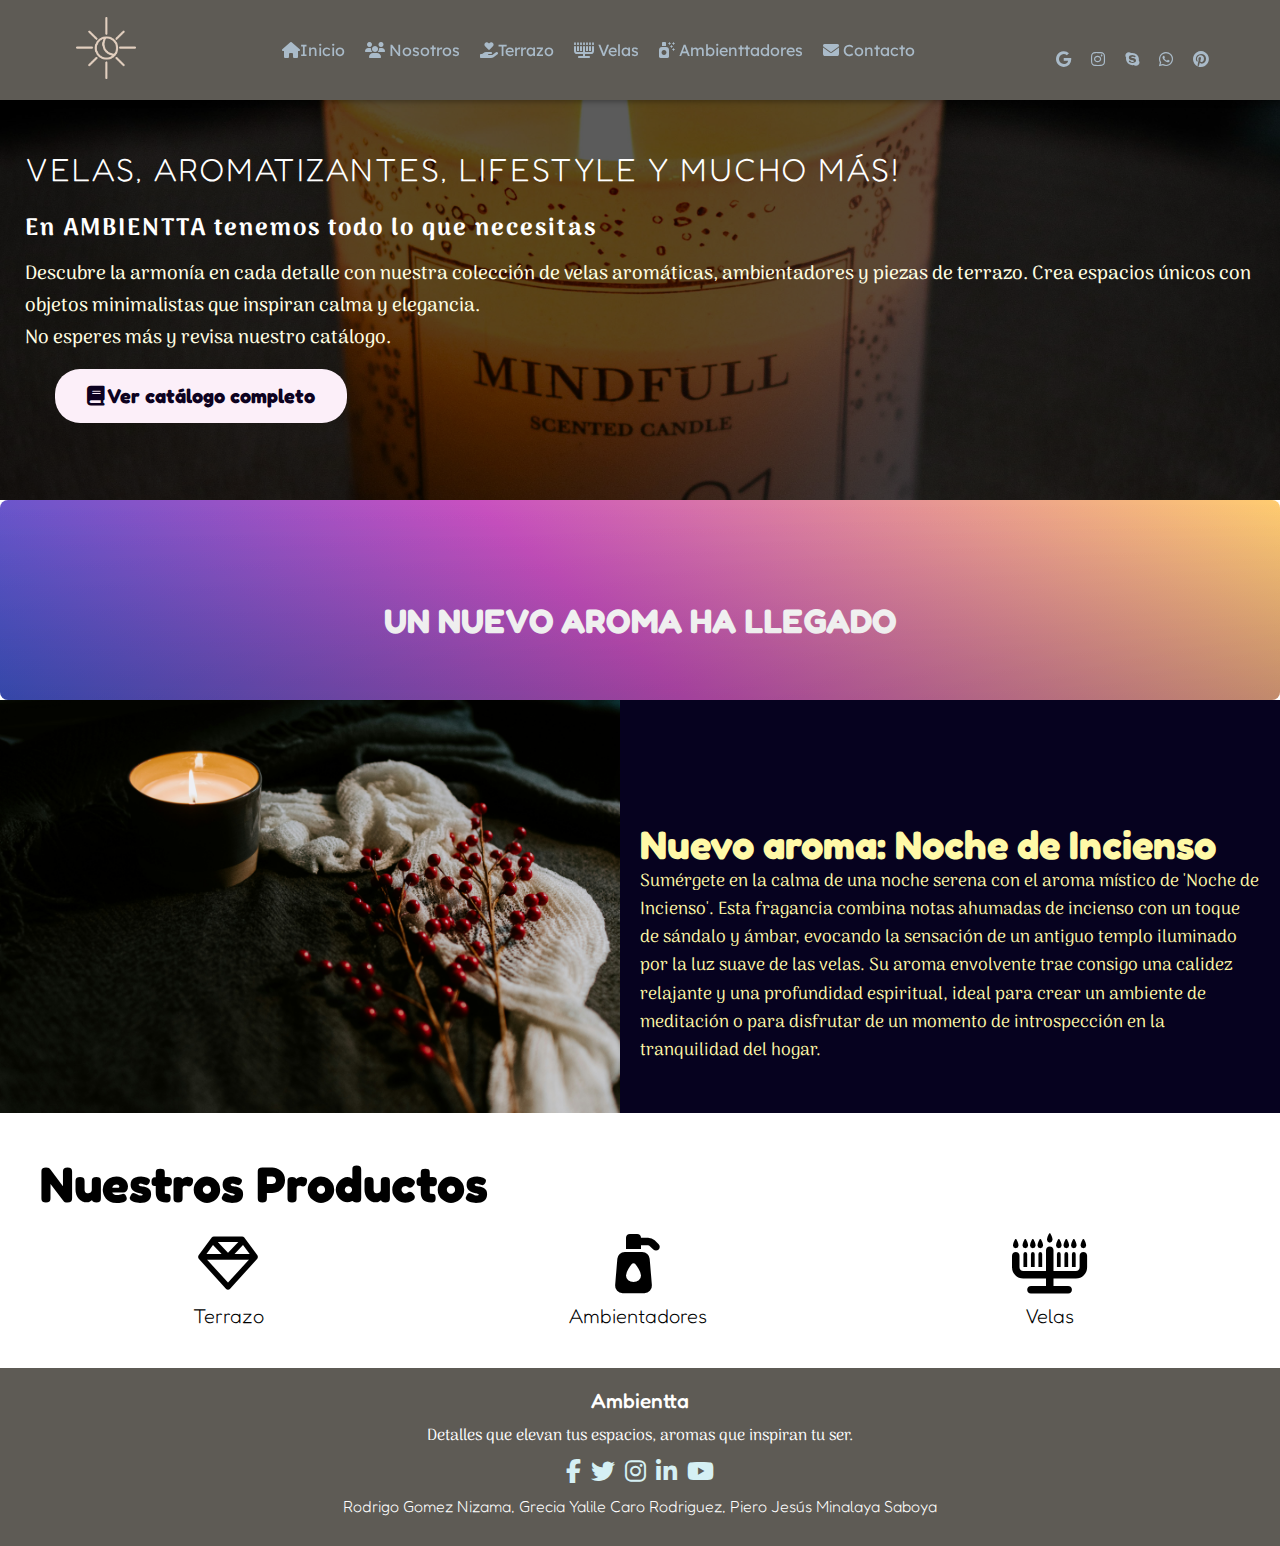
<file: index.html>
<!DOCTYPE html>
<html lang="en">
<head>
    <meta charset="UTF-8">
    <meta name="viewport" content="width=device-width, initial-scale=1.0">
    <title>Document</title>
    <link rel="stylesheet" href="estiloinicio.css">
    <link rel="stylesheet" href="css/all.min.css">
    <style>
        @import url('https://fonts.googleapis.com/css2?family=Lexend:wght@100..900&display=swap');
        </style>
    <style>
            @import url('https://fonts.googleapis.com/css2?family=Fredoka:wght@300..700&display=swap');
            </style>
    <style>
        @import url('https://fonts.googleapis.com/css2?family=Arima:wght@100..700&display=swap');
        </style>
</head>
<body>
    <header>
        <div class="logo">
            <img src="IMÁGENES/1500w/LOGO AMBIENTTA.png" alt="Tu Logotipo">
        </div>
        <nav>
            <ul>
                <li><a href="#"><i class="fa-solid fa-house"></i>Inicio</a></li>
                <li><a href="nosotros.html"><i class="fa-solid fa-users"></i> Nosotros</a></li>
                <li><a href="terrazo.html"><i class="fa-solid fa-hand-holding-heart"></i>Terrazo</a></li>
                <li><a href="velas.html"><i class="fa-solid fa-menorah"></i> Velas</a></li>
                <li><a href="#"><i class="fa-solid fa-spray-can-sparkles"></i> Ambienttadores</a></li>
                <li><a href="#"><i class="fa-solid fa-envelope"></i> Contacto</a></li>           
                               
            </ul>
        </nav>
        <div class="iconos">
            <a href="https://www.google.com" target="_blank"><i class="fa-brands fa-google"></i></a>
            <a href="https://www.instagram.com/" target="_blank"><i class="fa-brands fa-instagram"></i></a>
            <a href="https://www.skype.com/es/" target="_blank"><i class="fa-brands fa-skype"></i></a>
            <a href="https://www.whatsapp.com" target="_blank"><i class="fa-brands fa-whatsapp"></i></a>
            <a href="https://www.whatsapp.com" target="_blank"><i class="fa-brands fa-pinterest"></i></a>
        </div>
    </header>
    

<!-- ACÁ COMIENZA EL CUERPO PRINCIPAL -->


    <main>
        <section class="principal">
            <div class="contenidouno">
                <h1>Velas, aromatizantes, lifestyle y mucho más!</h1>
                <h2>En AMBIENTTA tenemos todo lo que necesitas</h2>
                <p>Descubre la armonía en cada detalle con nuestra colección de velas aromáticas, ambientadores y piezas de terrazo. Crea espacios únicos con objetos minimalistas que inspiran calma y elegancia. 
                   <br> No esperes más y revisa nuestro catálogo.
                </p>
                <div class="botones">
                    <a href="#" class="button"><i class="fa-solid fa-book"></i> Ver catálogo completo</a>
                </div>
            </div>
        </section>

<!-- NOVEDAD-->

<div class="card">
    <div class="card-content">
      <p class="card-title">UN NUEVO AROMA HA LLEGADO
      </p>
    </div>
  </div>
  

<!-- Inicio segunda sección-->

<section class="segundaparte">
    <div class="novedad">
        <div class="imagen">
            <img src="IMÁGENES/novedadimagen.jpg" alt="Vela">
        </div>
        <div class="texto">
            <h2>Nuevo aroma: Noche de Incienso</h2>
            <p>Sumérgete en la calma de una noche serena con el aroma místico de 'Noche de Incienso'. Esta fragancia combina notas ahumadas de incienso con un toque de sándalo y ámbar, evocando la sensación de un antiguo templo iluminado por la luz suave de las velas. Su aroma envolvente trae consigo una calidez relajante y una profundidad espiritual, ideal para crear un ambiente de meditación o para disfrutar de un momento de introspección en la tranquilidad del hogar.
            </p>
        </div>
    </div>
</section>

<!-- FIN DE SEGUNDA SECCIÓN-->

<!--INICIO TERCERA SECCIÓN-->
<section class="productos">
    <h2 class="titulo-productos">Nuestros Productos</h2>
    <div class="iconos">
        <div class="icono">
            <i class="fa-regular fa-gem"></i alt="Terrazo">
            <p>Terrazo</p>
        </div>
        <div class="icono">
            <i class="fa-solid fa-pump-soap"></i alt="Ambientadores">
            <p>Ambientadores</p>
        </div>
        <div class="icono">
            <i class="fa-solid fa-hanukiah"></i alt="Velas">
            <p>Velas</p>
        </div>
    </div>
</section>


<!-- ACÁ EMPIEZA EL FOOTER (Aún se pueden agregar más secciones arriba)-->
<footer class="footer">
    <div class="filas">
      <h3>Ambientta</h3>
    </div>
    <div class="filas">
      <p>Detalles que elevan tus espacios, aromas que inspiran tu ser.</p>
    </div>
    <div class="filas">
      <div class="social-icons1">
        <ul class="social-icons">
          <li><a href="https://www.facebook.com" target="_blank"><i class="fab fa-facebook-f"></i></a></li>
          <li><a href="https://www.twitter.com" target="_blank"><i class="fab fa-twitter"></i></a></li>
          <li><a href="https://www.instagram.com" target="_blank"><i class="fab fa-instagram"></i></a></li>
          <li><a href="https://www.linkedin.com" target="_blank"><i class="fab fa-linkedin-in"></i></a></li>
          <li><a href="https://www.youtube.com" target="_blank"><i class="fab fa-youtube"></i></a></li>
      </ul>
      </div>
    </div>
    <div class="filas">
      <h4>Rodrigo Gomez Nizama, Grecia Yalile Caro Rodriguez, Piero Jesús Minalaya Saboya</h4>
    </div>
  </footer>

    </main>
</body>
</html>
</file>
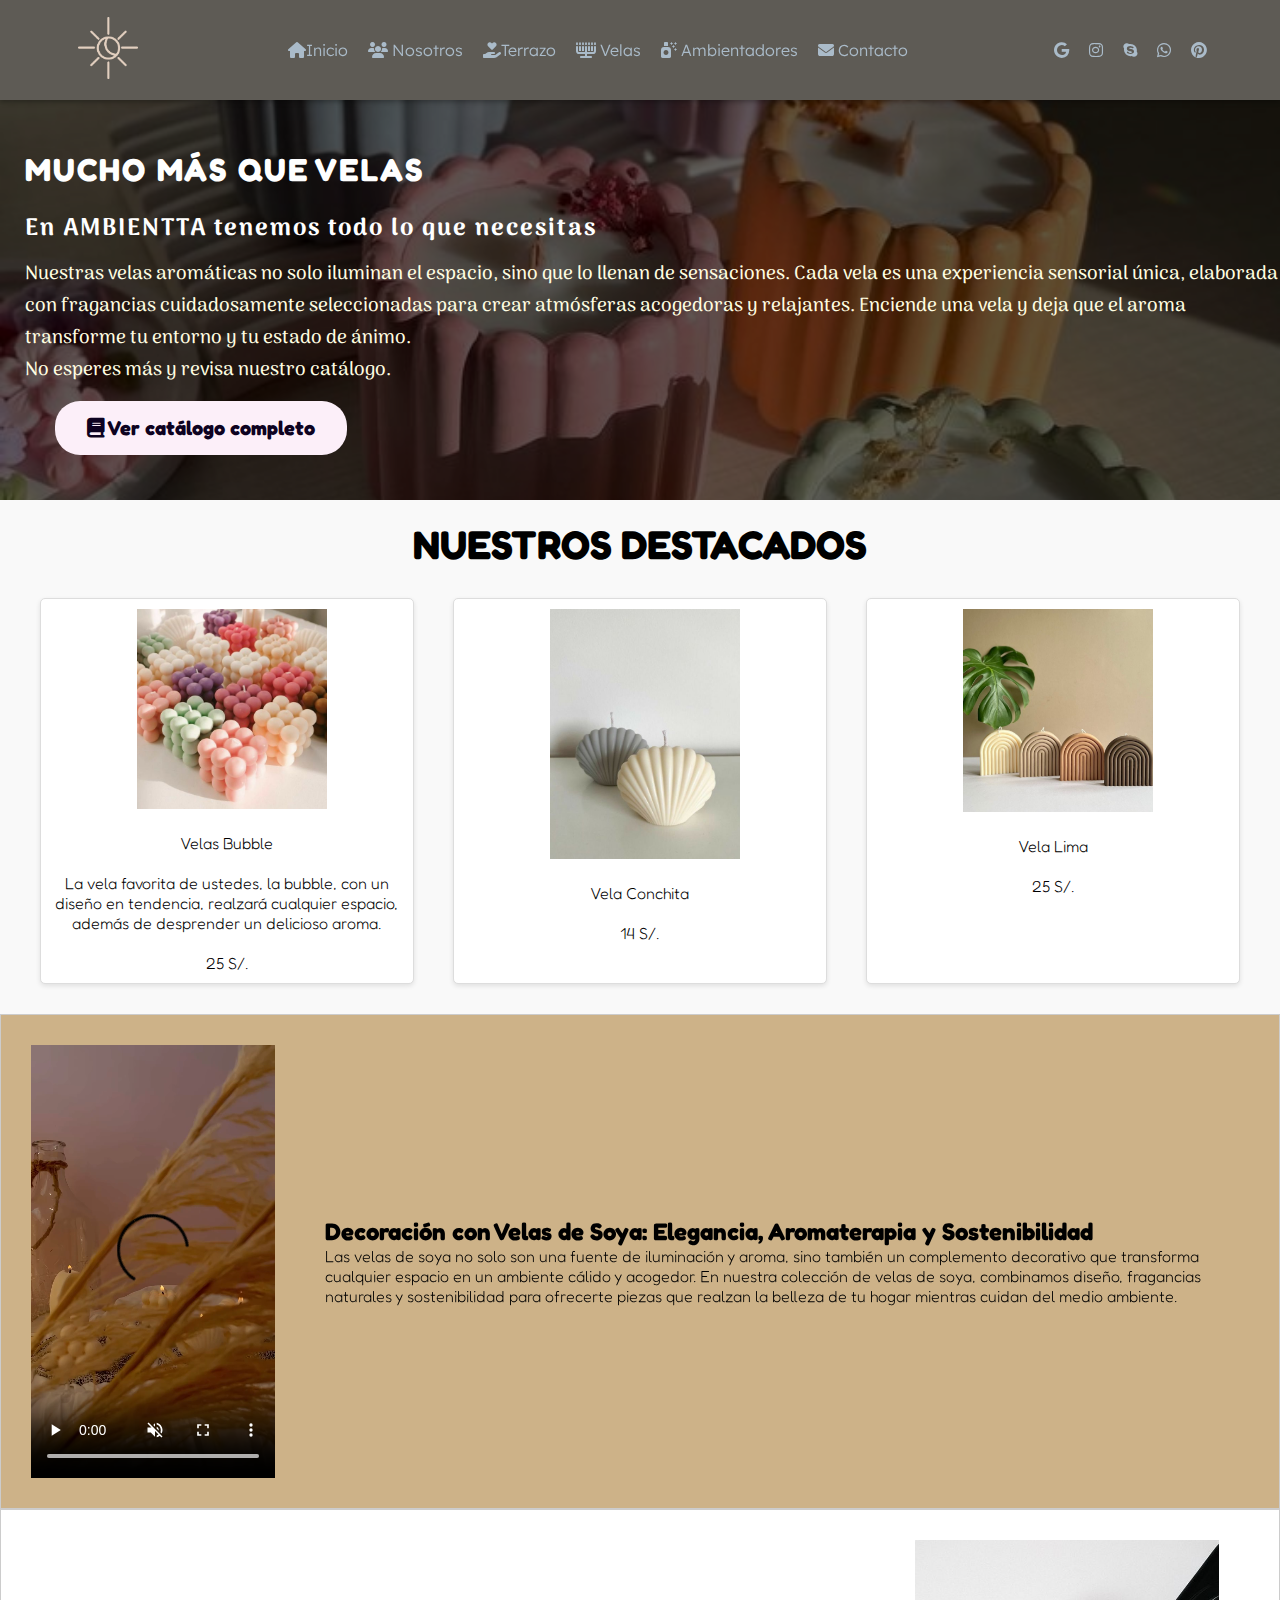
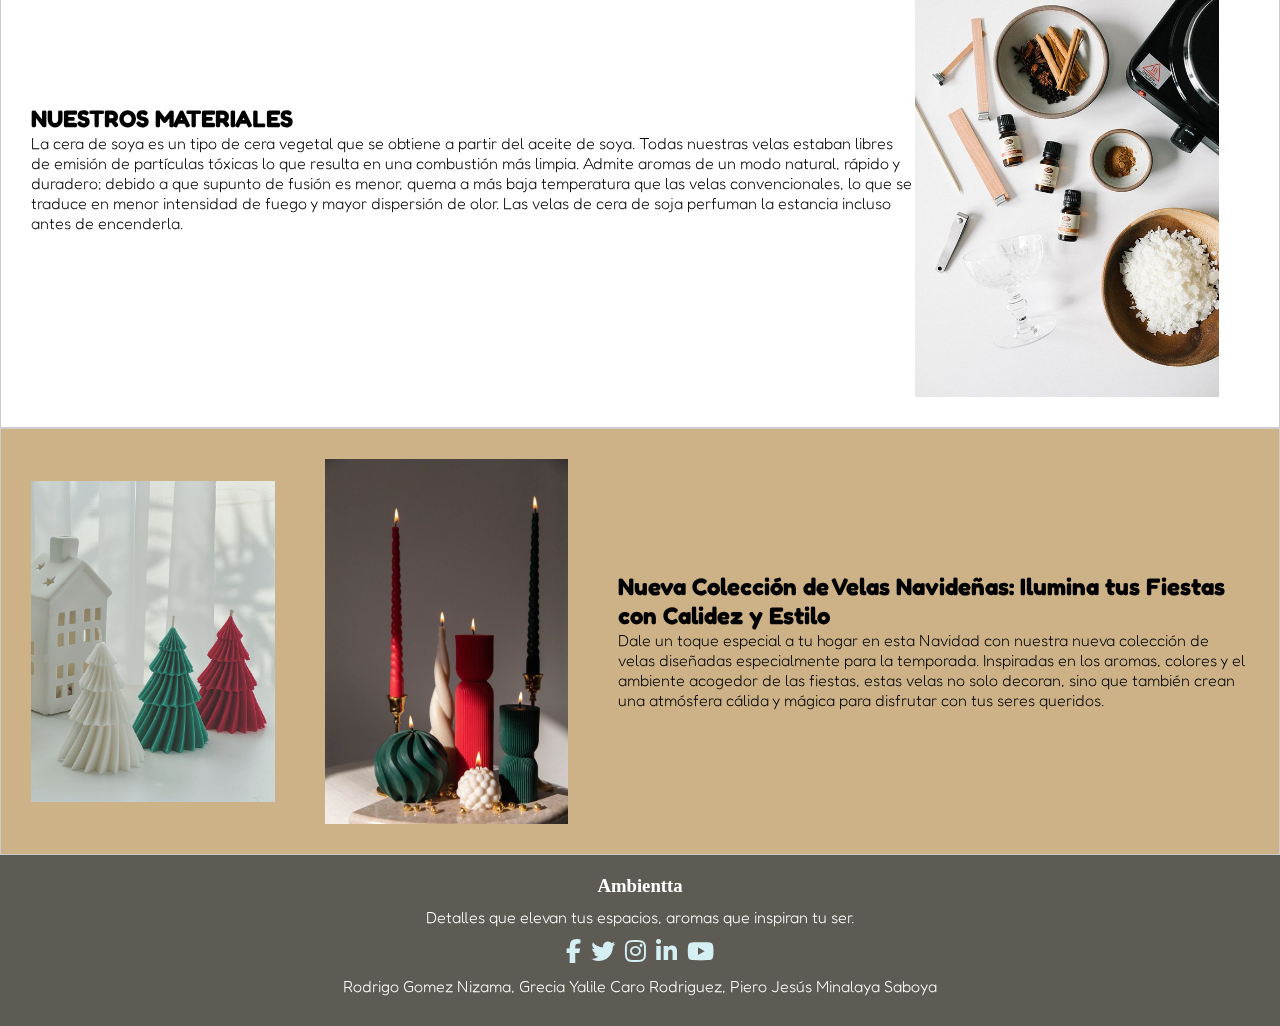
<file: velas.html>
<!DOCTYPE html>
<html lang="en">
<head>
    <meta charset="UTF-8">
    <meta name="viewport" content="width=device-width, initial-scale=1.0">
    <title>Document</title>
    <link rel="stylesheet" href="velasestilo.css">
    <link rel="stylesheet" href="css/all.min.css">
    <style>
        @import url('https://fonts.googleapis.com/css2?family=Lexend:wght@100..900&display=swap');
        </style>
    <style>
            @import url('https://fonts.googleapis.com/css2?family=Fredoka:wght@300..700&display=swap');
            </style>
    <style>
        @import url('https://fonts.googleapis.com/css2?family=Arima:wght@100..700&display=swap');
        </style>
</head>
<body>
    <header>
        <div class="logo">
            <img src="IMÁGENES/1500w/LOGO AMBIENTTA.png" alt="Tu Logotipo">
        </div>
        <nav>
            <ul>
                <li><a href="index.html"><i class="fa-solid fa-house"></i>Inicio</a></li>
                <li><a href="nosotros.html"><i class="fa-solid fa-users"></i> Nosotros</a></li>
                <li><a href="terrazo.html"><i class="fa-solid fa-hand-holding-heart"></i>Terrazo</a></li>
                <li><a href="#"><i class="fa-solid fa-menorah"></i> Velas</a></li>
                <li><a href="#"><i class="fa-solid fa-spray-can-sparkles"></i> Ambientadores</a></li>
                <li><a href="#"><i class="fa-solid fa-envelope"></i> Contacto</a></li>           
                               
            </ul>
        </nav>
        <div class="iconos">
            <a href="https://www.google.com" target="_blank"><i class="fa-brands fa-google"></i></a>
            <a href="https://www.instagram.com/" target="_blank"><i class="fa-brands fa-instagram"></i></a>
            <a href="https://www.skype.com/es/" target="_blank"><i class="fa-brands fa-skype"></i></a>
            <a href="https://www.whatsapp.com" target="_blank"><i class="fa-brands fa-whatsapp"></i></a>
            <a href="https://es.pinterest.com/" target="_blank"><i class="fa-brands fa-pinterest"></i></a>
        </div>
    </header>
    

<!-- ACÁ COMIENZA EL CUERPO PRINCIPAL -->


    <main>
        <section class="principal">
            <div class="contenidouno">
                <h1>MUCHO MÁS QUE VELAS</h1>
                <h2>En AMBIENTTA tenemos todo lo que necesitas</h2>
                <p>Nuestras velas aromáticas no solo iluminan el espacio, sino que lo llenan de sensaciones. Cada vela es una experiencia sensorial única, elaborada con fragancias cuidadosamente seleccionadas para crear atmósferas acogedoras y relajantes. Enciende una vela y deja que el aroma transforme tu entorno y tu estado de ánimo. 
                   <br> No esperes más y revisa nuestro catálogo.
                </p>
                <div class="botones">
                    <a href="#" class="button"><i class="fa-solid fa-book"></i> Ver catálogo completo</a>
                </div>
            </div>
        </section>

<!-- FIN DE PRIMERA SECCIÓN -->

<section class="galeria">
    <h1 class="titulo">NUESTROS DESTACADOS</h1>
    <div class="cuadros">
        <div class="cuadro">
            <div class="imagen-container">
                <img src="IMÁGENES/velas4.jpg" alt="Imagen 1">
            </div>
            <p> Velas Bubble</p>
            <p> La vela favorita de ustedes, la bubble, con un diseño en tendencia, realzará cualquier espacio, además de desprender un delicioso aroma.</p>
            <p>25 S/.</p>
        </div>
        <div class="cuadro">         
            <div class="imagen-container">
                <img src="IMÁGENES/velas5.jpg" alt="Imagen 2">
            </div>
            <p>Vela Conchita</p>
            <p>14 S/.</p>
        </div>
        <div class="cuadro">
            <div class="imagen-container">
                <img src="IMÁGENES/velas6.jpg" alt="Imagen 3">
            </div>
            <p>Vela Lima </p>
            <p>25 S/.</p>
        </div>
    </div>
</section>
<!-- INICIO DE LA TERCERA SECCIÓN -->
<section class="banner">
    <div class="container">
        <video muted controls autoplay loop>
        <source src="IMÁGENES/vid3.mp4"></video>
        <div class="texti">
            <h2>Decoración con Velas de Soya: Elegancia, Aromaterapia y Sostenibilidad </h2>
            <p>Las velas de soya no solo son una fuente de iluminación y aroma, sino también un complemento decorativo que transforma cualquier espacio en un ambiente cálido y acogedor. En nuestra colección de velas de soya, combinamos diseño, fragancias naturales y sostenibilidad para ofrecerte piezas que realzan la belleza de tu hogar mientras cuidan del medio ambiente.</p>
           
        
            </div>

    </div>
</section>
<!--FIN DE LA TERCERA SECCION-->

<!--INICIO DE LA CUARTA SECCION-->
<section class="recuadro">
    <div class="conta">
        <img src="IMÁGENES/velas9.jpg" alt="">
        <div class="texti">
            <h2>NUESTROS MATERIALES </h2>
            <p>La cera de soya es un tipo de cera vegetal que se obtiene a partir del aceite de soya. Todas nuestras velas estaban libres de emisión de partículas tóxicas  lo que resulta en una combustión más limpia.
                Admite aromas de un modo natural, rápido y duradero; debido a que supunto de fusión es menor, quema a más baja temperatura que las velas convencionales, lo que se traduce en menor intensidad de fuego y mayor dispersión de olor. Las velas de cera de soja perfuman la estancia incluso antes de encenderla.
            </p>
    </section>

<!--INICIO QUINTA SECCION-->
  <section class="ultimo">
    <div class="recuadroo">
           <img src="IMÁGENES/velas7.jpg" alt=""> 
           <img src="IMÁGENES/velas8.jpg" alt="">
            <div class="text">
                <h2>Nueva Colección de Velas Navideñas: Ilumina tus Fiestas con Calidez y Estilo</h2>
                <p>Dale un toque especial a tu hogar en esta Navidad con nuestra nueva colección de velas diseñadas especialmente para la temporada. Inspiradas en los aromas, colores y el ambiente acogedor de las fiestas, estas velas no solo decoran, sino que también crean una atmósfera cálida y mágica para disfrutar con tus seres queridos.</p>
            </div>
        </div>
  </section>




<!-- ACÁ EMPIEZA EL FOOTER (Aún se pueden agregar más secciones arriba)-->
<footer class="footer">
    <div class="filas">
      <h3>Ambientta</h3>
    </div>
    <div class="filas">
      <p>Detalles que elevan tus espacios, aromas que inspiran tu ser.</p>
    </div>
    <div class="filas">
      <div class="social-icons1">
        <ul class="social-icons">
          <li><a href="https://www.facebook.com" target="_blank"><i class="fab fa-facebook-f"></i></a></li>
          <li><a href="https://www.twitter.com" target="_blank"><i class="fab fa-twitter"></i></a></li>
          <li><a href="https://www.instagram.com" target="_blank"><i class="fab fa-instagram"></i></a></li>
          <li><a href="https://www.linkedin.com" target="_blank"><i class="fab fa-linkedin-in"></i></a></li>
          <li><a href="https://www.youtube.com" target="_blank"><i class="fab fa-youtube"></i></a></li>
      </ul>
      </div>
    </div>
    <div class="filas">
      <h4>Rodrigo Gomez Nizama, Grecia Yalile Caro Rodriguez, Piero Jesús Minalaya Saboya</h4>
    </div>
  </footer>

    </main>
</body>
</html>
</file>
<file: estiloinicio.css>
/* HEADER */
*{
    margin: 0;
    padding: 0;
}

.logo img{
    width: 60px;
    height: auto;
}

.logo{
    padding: 0 15px;
}

header {
    display: flex;
    justify-content: space-around;
    align-items: center;
    background-color: #5e5b55;
    box-shadow: 0px 2px 5px rgba(0, 0, 0, 0.3);
    position: fixed;
    top: 0;
    width: 100%;
    height: 100px;
    z-index: 999;
}

nav ul {
    display: flex;
    list-style: none;
    margin: 0;
    padding: 0;
}

nav li{
    margin: 0 10px;
}

nav li a{
    font-family: "Lexend";
    text-decoration: none;
    color: #aabbc9;
    transition: color, font-size 1.5s;
}

nav li a:hover{
    color: #b9ebff;
    font-size: 105%;
}


.iconos{
    display: flex;
}

.iconos a{
    margin: 0 10px;
    color: #aabbc9;
}


/* BODY */
    /* primera parte */

.principal {
    background-image:url(IMÁGENES/fondoINICIO.jpg);
    background-size: cover;
    background-position: center;
    height: 500px; /* Ajusta la altura según tus necesidades */
    display: flex;
    align-items: center;
    justify-content: center;
    cursor: default; 
    overflow: hidden;
}

.contenidouno {
    width: 100%;
    height: 500px;
    text-align: left;
    color: #fff;
    padding-left: 25px;
    background: rgba(0, 0, 0, 0.644);
}

.contenidouno h1{
    font-family: "Fredoka";
    font-weight: 300;
    font-size: 200%;
    letter-spacing: 2px;
    text-transform: uppercase;
    color: #ffffff;
    margin-top: 150px;
    margin-bottom: 20px;
}

.contenidouno h2{
    font-family: "Arima";
    font-weight: 700;
    letter-spacing: 2px;
    color: #ffffff;
    margin-bottom: 10px;
}

.contenidouno p{
    font-family: "Arima";
    color: #fffde1;
    font-weight: 500;
    font-size: 120%;
    margin-bottom: 30px;
}

.buttons {
    display: flex;
    justify-content:center;
    margin-top: 50px;

}

.button {
    font-family: "Fredoka";
    font-weight: 700;
    background-color: #FCEFF9;
    color: #0D0221;
    padding: 15px 32px;
    text-align: center;
    text-decoration: none;
    border-radius: 25px;
    font-size: 20px;
    margin: 0 30px;
}

.button img {
    padding-right: 50px;
}

.button:hover {
    background-color: #0D0221;
    color: #FCEFF9;
    padding: 15px 32px;
    text-align: center;
    text-decoration: none;
    border-radius: 25px;
    font-size: 25px;
    margin: 0 30px;
}


/* FIN DE PRIMERA SECCIÓN */

/* Inicio segunda sección */


.segundaparte {
    display: flex;
    align-items: center;
    justify-content: center;
    width: 100%;

}

.novedad {
    display: flex;
    width: 100%;
    margin: 0 auto;
}

.imagen {
    flex: 1;
    display: flex;
    justify-content: center;
    align-items: center;
}

.imagen img {
    max-width: 100%;
    height: auto;
}

.texto {
    flex: 1;
    background-color: rgb(6, 2, 31);
    color: rgb(255, 249, 167);
    padding: 20px;
    box-sizing: border-box; /* Para asegurar que el padding no afecte el tamaño total */
    align-items: center;
    justify-content: center;
    text-align: left; /* Opcional: para centrar el texto horizontalmente */
}

.texto h2 {
    margin-top: 100px;
    font-size: 250%;
    font-weight: 700;
    font-family: 'Fredoka';
}

.texto p {
    font-family: 'Arima';
    font-size:110%;
    line-height: 1.6;
}

/* FIN DE SEGUNDA SECCIÓN */

/*NOVEDAD*/
.card {
  width: 100%;
  height: 200px;
  background-color: #4158D0;
  background-image: linear-gradient(43deg, #4158D0 0%, #C850C0 46%, #FFCC70 100%);
  border-radius: 8px;
  color: white;
  overflow: hidden;
  position: relative;
  transform-style: preserve-3d;
  perspective: 1000px;
  transition: all 0.5s cubic-bezier(0.23, 1, 0.320, 1);
  cursor: pointer;
}

.card-content {
  padding: 20px;
  position: relative;
  z-index: 1;
  display: flex;
  flex-direction: column;
  gap: 10px;
  color: white;
  align-items: center;
  justify-content: center;
  text-align: center;
  height: 100%;
}

.card-content .card-title {
    font-family: 'fredoka';
  font-size: 34px;
  font-weight: 700;
  color: inherit;
  text-transform: uppercase;
}

.card-content .card-para {
  color: inherit;
  opacity: 0.8;
  font-size: 14px;
}

.card:hover {
  transform: rotateY(10deg) rotateX(10deg) scale(1.05);
  box-shadow: 0 10px 20px rgba(0, 0, 0, 0.2);
}

.card:before {
  content: "";
  position: absolute;
  top: 0;
  left: 0;
  width: 100%;
  height: 100%;
  background: linear-gradient(transparent, rgba(0, 0, 0, 0.1));
  transition: transform 0.5s cubic-bezier(0.23, 1, 0.320, 1);
  z-index: 1;
}

.card:hover:before {
  transform: translateX(-100%);
}

.card:after {
  content: "";
  position: absolute;
  top: 0;
  right: 0;
  width: 100%;
  height: 100%;
  background: linear-gradient(transparent, rgba(0, 0, 0, 0.1));
  transition: transform 0.5s cubic-bezier(0.23, 1, 0.320, 1);
  z-index: 1;
}

.card:hover:after {
  transform: translateX(100%);
}
/*FIN NOVEDAD */


/*INICIO TERCERA SECCIÓN */
.productos {
    background-color: white;
    padding: 40px;
    text-align: left;
}

.titulo-productos {
    font-size: 24px;
    margin-bottom: 20px;
    color: black;
}

.iconos {
    display: flex;
    justify-content: space-around;
    align-items: center;
    margin-top: 20px;
}

.icono {
    text-align: center;
}

.icono img {
    width: 80px; 
    height: auto;
    margin-bottom: 10px;
}

.icono p {
    font-size: 16px;
    color: black;
}

/*FIN TERCERA SECCIÓN*/

/* INICIO CUARTA SECCIÓN*/

.productos {
    background-color: white;
    padding: 40px;
    text-align: left;
}

.titulo-productos {
    font-family: 'Fredoka';
    font-size: 50px;
    margin-bottom: 20px;
    color: black;
}

.iconos {
    display: flex;
    justify-content: space-around;
    align-items: center;
    margin-top: 20px;
}

.icono {
    text-align: center;
}

.icono i {
    font-size: 60px; /* Tamaño de los íconos, ajústalo según lo que necesites */
    color: black;
    margin-bottom: 10px;
}

.icono p {
    font-family: 'Fredoka';
    font-weight: 300;
    font-size: 20px;
    color: black;
}





/* Inicio de footer */
.footer {
    background-color: #5e5b55;
    color: #fff;
    padding: 20px;
  }
  
  .filas{
    display: flex;
    align-items: center;
    justify-content: center;
    margin-bottom: 10px;
  }
  
  h4{
    font-family: 'Fredoka';
    font-weight: 100;
  }
  
  h3{
    font-family: 'Fredoka';
    font-weight: 500;
    font-size: 130%;
    color: #fff;
    margin: 0;
  }
  
  p{
    font-family: 'Arima';
  }
  .social-icons1 {
    display: flex;
  }

  .social-icons {
    list-style: none;
    padding: 0;
    display: flex;
    gap: 10px;
}

.social-icons li {
    display: inline-block;
}

.social-icons a {
    text-decoration: none;
    color: #d5f0f4;
    font-size: 24px;
    transition: color 0.3s;
}

.social-icons a:hover {
    color: #a8e1ff; 
}
</file>
<file: velasestilo.css>
/* HEADER */
*{
    margin: 0;
    padding: 0;
}

.logo img{
    width: 60px;
    height: auto;
}

.logo{
    padding: 0 15px;
}

header {
    display: flex;
    justify-content: space-around;
    align-items: center;
    background-color: #5e5b55;
    box-shadow: 0px 2px 5px rgba(0, 0, 0, 0.307);
    position: fixed;
    top: 0;
    width: 100%;
    height: 100px;
    z-index: 999;
}

nav ul {
    display: flex;
    list-style: none;
    margin: 0;
    padding: 0;
}

nav li{
    margin: 0 10px;
}

nav li a{
    font-family: "Lexend";
    text-decoration: none;
    color: #aabbc9;
    transition: color, font-size 1.5s;
}

nav li a:hover{
    color: #b9ebff;
    font-size: 105%;
}


.iconos{
    display: flex;
}

.iconos a{
    margin: 0 10px;
    color: #aabbc9;
}


/* BODY */
    /* primera parte */

.principal {
    background-image: url('IMÁGENES/velas11.jpg');
    background-size: cover;
    background-position: center;
    height: 500px; /* Ajusta la altura según tus necesidades */
    display: flex;
    align-items: center;
    justify-content: center;
    cursor: default; 
    overflow: hidden;
}

.contenidouno {
    width: 100%;
    height: 500px;
    text-align: left;
    color: #fff;
    padding-left: 25px;
    background: rgba(0, 0, 0, 0.63);
}

.contenidouno h1{
    font-family: "Fredoka";
    font-weight: 700;
    font-size: 200%;
    letter-spacing: 2px;
    text-transform: uppercase;
    color: #ffffff;
    margin-top: 150px;
    margin-bottom: 20px;
}

.contenidouno h2{
    font-family: "Arima";
    font-weight: 700;
    letter-spacing: 2px;
    color: #ffffff;
    margin-bottom: 10px;
}

.contenidouno p{
    font-family: "Arima";
    color: #fffde1;
    font-weight: 500;
    font-size: 120%;
    margin-bottom: 30px;
}

.buttons {
    display: flex;
    justify-content:center;
    margin-top: 50px;

}

.button {
    font-family: "Fredoka";
    font-weight: 700;
    background-color: #FCEFF9;
    color: #0D0221;
    padding: 15px 32px;
    text-align: center;
    text-decoration: none;
    border-radius: 25px;
    font-size: 20px;
    margin: 0 30px;
}

.button img {
    padding-right: 50px;
}

.button:hover {
    background-color: #0D0221;
    color: #FCEFF9;
    padding: 15px 32px;
    text-align: center;
    text-decoration: none;
    border-radius: 25px;
    font-size: 25px;
    margin: 0 30px;
}


/* FIN DE PRIMERA SECCIÓN */

body {
    font-family: "Fredoka";
    font-weight: 300;
    margin: 0; /* Sin márgenes */
    padding: 0; /* Sin padding */
}

.galeria {
    text-align: center; /* Centra el texto dentro de la sección */
    padding: 20px; /* Espacio alrededor de la sección */
    background-color: #f9f9f9; /* Color de fondo de la sección */
}

.titulo {
    font-size: 2.5em; /* Tamaño del título */
    margin-bottom: 20px; /* Espacio debajo del título */
}

.cuadros {
    display: flex; /* Usamos Flexbox para la galería */
    justify-content: space-around; /* Espaciado entre los cuadros */
}

.cuadro {
    width: 30%; /* Ancho de cada cuadro */
    margin: 10px; /* Espacio alrededor de cada cuadro */
    background-color: #fff; /* Color de fondo de los cuadros */
    border: 1px solid #ddd; /* Borde del cuadro */
    border-radius: 5px; /* Bordes redondeados */
    overflow: hidden; /* Evita que la imagen sobresalga */
    box-shadow: 0 2px 5px rgba(0, 0, 0, 0.1); /* Sombra del cuadro */
    transition: transform 0.3s ease;
}

.cuadro:hover {
    transform: scale(1.1); /* Agranda el cuadro al 110% cuando el mouse está encima */
}

.imagen-container {
    width: 200px; /* Ancho fijo para el cuadro de la imagen */

    margin: 0 auto; /* Centra el cuadro de la imagen */
    overflow: hidden; /* Evita que la imagen sobresalga */
}

.imagen-container img {
    width: 100%; /* La imagen ocupa todo el ancho del contenedor */
    height: auto; /* Mantiene la proporción de la imagen */
    max-height: 100%; /* Limita la altura máxima a la del contenedor */
    padding: 10px;
}

.cuadro p {
    padding: 10px; /* Espacio dentro del cuadro para el texto */
    margin: 0; /* Sin margen para el texto */
}

/*tercera seccion*/
.container {
    display: flex;
    align-items: center;
    border: 1px solid #ccc;
    padding: 30px;
    width: 100%;
    box-sizing: border-box;
    background-color: hsl(36, 41%, 67%);
}

.container video {
    width: 20%;
    height: auto;
    margin-right: 50px;
}

.container .text {
    flex: 1;
}

/*cuarta seccion*/
.conta {
    display: flex;
    align-items: center;
    border: 1px solid #ccc;
    padding: 30px;
    width: 100%;
    box-sizing: border-box;
    background-color:white
}

.conta img {
    width: 25%;
    height: auto;
    margin-right:30px;
    order: 1;
    
}

.conta text {
    flex:1;
    order: 2;

}

/*quinta seccion*/
.recuadroo {
    display: flex;
    align-items: center;
    border: 1px solid #ccc;
    padding: 30px;
    width: 100%;
    box-sizing: border-box;
    background-color: hsl(36, 41%, 67%);
}

.recuadroo img {
    width: 20%;
    height: auto;
    margin-right: 50px;
}

.recuadroo img:hover {
    transform: scale(1.1) ;
    box-shadow: 0px 4px 15px rgba(0, 0, 0, 0.596);
    transition: transform 0.3s ease;
}


.recuadroo text {
    flex: 1;
    
}



/* Footer */
.footer {
    background-color: #5e5b55;
    color: #fff;
    padding: 20px;
  }
  
  .filas{
    display: flex;
    align-items: center;
    justify-content: center;
    margin-bottom: 10px;
  }
  
  h4{
    font-family: 'Fredoka';
    font-weight: 100;
  }
  
  h3{
    font-family: 'Poppins';
    font-weight: 900;
    color: #fff;
    margin: 0;
  }
  
  .social-icons1 {
    display: flex;
  }

  .social-icons {
    list-style: none;
    padding: 0;
    display: flex;
    gap: 10px;
}

.social-icons li {
    display: inline-block;
}

.social-icons a {
    text-decoration: none;
    color: #d5f0f4;
    font-size: 24px;
    transition: color 0.3s;
}

.social-icons a:hover {
    color: #a8e1ff; 
}
</file>
